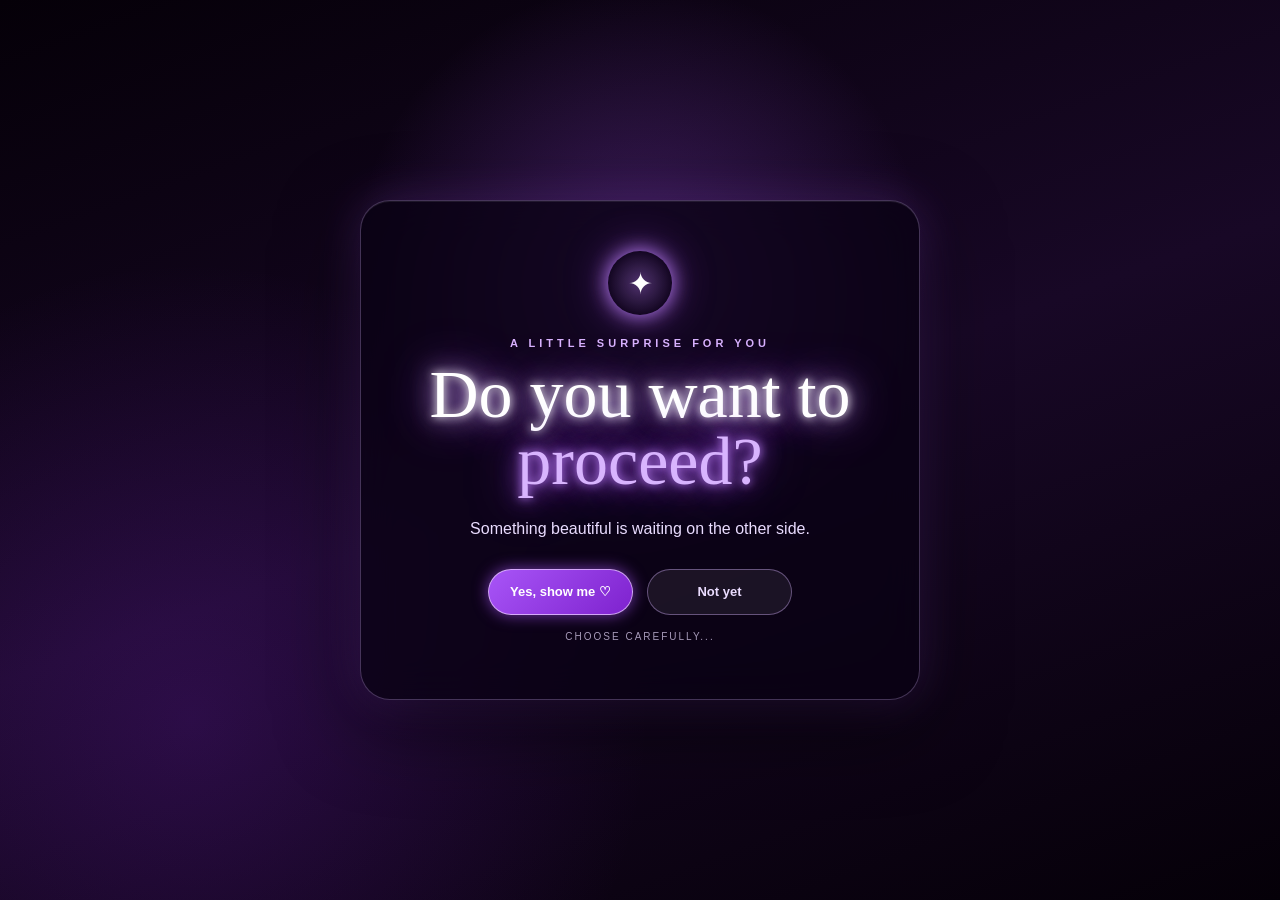
<file: index.html>
<!DOCTYPE html>
<html lang="en">

<head>

    <meta charset="UTF-8">

    <meta
        name="viewport"
        content="width=device-width, initial-scale=1.0, viewport-fit=cover"
    >

    <title>A Little Surprise</title>

    <link
        rel="stylesheet"
        href="static/css/style.css"
    >

    <style>

        /* =====================================================
           MOBILE INDEX OVERRIDE
        ===================================================== */

        * {
            box-sizing: border-box;
        }

        html,
        body {
            margin: 0;
            width: 100%;
            min-height: 100%;
        }

        body.landing {

            min-height: 100vh;
            min-height: 100dvh;

            display: flex;
            align-items: center;
            justify-content: center;

            padding:
                max(15px, env(safe-area-inset-top))
                max(15px, env(safe-area-inset-right))
                max(15px, env(safe-area-inset-bottom))
                max(15px, env(safe-area-inset-left));

            overflow: hidden;

            background:
                radial-gradient(
                    circle at 50% 30%,
                    rgba(168, 85, 247, .30),
                    transparent 32%
                ),
                radial-gradient(
                    circle at 15% 80%,
                    rgba(126, 34, 206, .22),
                    transparent 35%
                ),
                linear-gradient(
                    160deg,
                    #050008,
                    #180826 50%,
                    #050008
                );

            color: white;

            font-family:
                Arial,
                sans-serif;
        }


        /* =====================================================
           HEARTS
        ===================================================== */

        .landing .hearts {

            position: fixed;

            inset: 0;

            overflow: hidden;

            pointer-events: none;

            z-index: 0;
        }


        .landing .hearts span {

            position: absolute;

            bottom: -60px;

            color: #e9d5ff;

            text-shadow:
                0 0 8px #d8b4fe,
                0 0 18px #a855f7,
                0 0 35px rgba(168,85,247,.7);

            animation:
                floatHeart 8s linear infinite;
        }


        /* =====================================================
           CARD
        ===================================================== */

        .landing .card {

            position: relative;

            z-index: 5;

            width: min(90vw, 560px);

            padding:
                50px 40px;

            text-align: center;

            border:
                1px solid
                rgba(216,180,254,.28);

            border-radius: 30px;

            background:
                rgba(10, 2, 20, .78);

            backdrop-filter:
                blur(18px);

            -webkit-backdrop-filter:
                blur(18px);

            box-shadow:

                0 25px 80px
                rgba(0,0,0,.55),

                0 0 45px
                rgba(168,85,247,.25),

                inset 0 1px 0
                rgba(255,255,255,.08);
        }


        /* =====================================================
           SPARKLE
        ===================================================== */

        .landing .sparkle {

            width: 64px;
            height: 64px;

            margin:
                0 auto 22px;

            display: flex;

            align-items: center;
            justify-content: center;

            border-radius: 50%;

            color: #fff;

            font-size: 30px;

            background:
                radial-gradient(
                    circle,
                    rgba(192,132,252,.35),
                    transparent 70%
                );

            box-shadow:
                0 0 20px #c084fc,
                0 0 45px
                rgba(168,85,247,.45);
        }


        /* =====================================================
           EYEBROW
        ===================================================== */

        .landing .eyebrow {

            margin:
                0 0 12px;

            color:
                #d8b4fe;

            font-size:
                11px;

            font-weight:
                600;

            letter-spacing:
                4px;

            text-transform:
                uppercase;
        }


        /* =====================================================
           TITLE
        ===================================================== */

        .landing h1 {

            margin: 0;

            color: white;

            font-family:
                Georgia,
                "Times New Roman",
                serif;

            font-size:
                clamp(38px, 8vw, 68px);

            line-height:
                .98;

            font-weight:
                500;

            text-shadow:
                0 0 10px white,
                0 0 25px #d8b4fe,
                0 0 50px #a855f7;
        }


        .landing h1 span {

            color:
                #d8b4fe;

            text-shadow:
                0 0 10px #c084fc,
                0 0 25px #a855f7,
                0 0 50px rgba(168,85,247,.7);
        }


        /* =====================================================
           MESSAGE
        ===================================================== */

        .landing .message {

            max-width:
                420px;

            margin:
                22px auto 28px;

            color:
                #eadcff;

            font-size:
                16px;

            line-height:
                1.5;
        }


        /* =====================================================
           BUTTONS
        ===================================================== */

        .landing .buttons {

            display:
                flex;

            justify-content:
                center;

            align-items:
                center;

            gap:
                14px;

            width:
                100%;
        }


        .landing .btn {

            min-width:
                145px;

            min-height:
                46px;

            padding:
                12px 20px;

            border-radius:
                999px;

            font-family:
                Arial,
                sans-serif;

            font-size:
                13px;

            font-weight:
                600;

            cursor:
                pointer;

            touch-action:
                manipulation;

            -webkit-tap-highlight-color:
                transparent;

            transition:
                transform .25s ease,
                box-shadow .25s ease;
        }


        /* YES */

        .landing .btn.yes {

            color:
                white;

            border:
                1px solid
                rgba(232,202,255,.75);

            background:
                linear-gradient(
                    135deg,
                    #a855f7,
                    #7e22ce
                );

            box-shadow:
                0 0 15px
                rgba(168,85,247,.65);
        }


        /* NO */

        .landing .btn.no {

            color:
                #eadcff;

            border:
                1px solid
                rgba(216,180,254,.4);

            background:
                rgba(255,255,255,.07);
        }


        /* =====================================================
           HINT
        ===================================================== */

        .landing .hint {

            min-height:
                18px;

            margin:
                16px 0 0;

            color:
                rgba(234,220,255,.7);

            font-size:
                10px;

            letter-spacing:
                2px;

            text-transform:
                uppercase;
        }


        /* =====================================================
           MOBILE PORTRAIT
        ===================================================== */

        @media (max-width: 600px) {

            body.landing {

                padding:
                    max(12px, env(safe-area-inset-top))
                    max(12px, env(safe-area-inset-right))
                    max(12px, env(safe-area-inset-bottom))
                    max(12px, env(safe-area-inset-left));
            }


            .landing .card {

                width:
                    92vw;

                max-width:
                    430px;

                padding:
                    30px 18px 25px;

                border-radius:
                    24px;
            }


            .landing .sparkle {

                width:
                    50px;

                height:
                    50px;

                margin-bottom:
                    15px;

                font-size:
                    23px;
            }


            .landing .eyebrow {

                font-size:
                    8px;

                letter-spacing:
                    2.5px;
            }


            .landing h1 {

                font-size:
                    clamp(31px, 9vw, 43px);

                line-height:
                    1;
            }


            .landing .message {

                max-width:
                    310px;

                margin:
                    16px auto 22px;

                font-size:
                    13px;

                line-height:
                    1.45;
            }


            .landing .buttons {

                flex-direction:
                    column;

                gap:
                    10px;
            }


            .landing .btn {

                width:
                    min(78vw, 280px);

                min-width:
                    0;

                min-height:
                    46px;

                font-size:
                    12px;
            }


            .landing .hint {

                margin-top:
                    13px;

                font-size:
                    8px;

                letter-spacing:
                    1px;
            }
        }


        /* =====================================================
           VERY SMALL PHONES
        ===================================================== */

        @media (max-width: 380px) {

            .landing .card {

                width:
                    94vw;

                padding:
                    24px 14px 20px;
            }


            .landing h1 {

                font-size:
                    29px;
            }


            .landing .message {

                font-size:
                    12px;
            }


            .landing .btn {

                width:
                    82vw;

                min-height:
                    44px;
            }
        }


        /* =====================================================
           HEART ANIMATION
        ===================================================== */

        @keyframes floatHeart {

            0% {

                transform:
                    translateY(0)
                    rotate(0deg)
                    scale(.8);

                opacity:
                    0;
            }

            15% {
                opacity:
                    .8;
            }

            85% {
                opacity:
                    .5;
            }

            100% {

                transform:
                    translateY(-115vh)
                    rotate(20deg)
                    scale(1.1);

                opacity:
                    0;
            }
        }

    </style>

</head>


<body class="landing">

    <div
        class="hearts"
        aria-hidden="true"
    ></div>


    <main class="card">

        <div class="sparkle">
            ✦
        </div>


        <p class="eyebrow">
            A little surprise for you
        </p>


        <h1>
            Do you want to<br>
            <span>proceed?</span>
        </h1>


        <p class="message">
            Something beautiful is waiting on the other side.
        </p>


        <div class="buttons">

            <button
                id="yesBtn"
                class="btn yes"
            >
                Yes, show me ♡
            </button>


            <button
                id="noBtn"
                class="btn no"
            >
                Not yet
            </button>

        </div>


        <p
            id="hint"
            class="hint"
        >
            Choose carefully...
        </p>

    </main>


    <script>

        const yesBtn =
            document.getElementById("yesBtn");

        const noBtn =
            document.getElementById("noBtn");

        const hint =
            document.getElementById("hint");


        let noClicks = 0;


        const messages = [

            "Choose carefully...",

            "Are you sure?",

            "The flower is waiting...",

            "The YES button looks nicer now.",

            "You know you want to.",

            "Okay, I'll make YES even bigger.",

            "There is really only one choice now ♡"

        ];


        noBtn.addEventListener(
            "click",
            () => {

                noClicks++;

                const yesScale =
                    Math.min(
                        1 + noClicks * .12,
                        1.8
                    );

                const noScale =
                    Math.max(
                        1 - noClicks * .13,
                        .18
                    );


                yesBtn.style.transform =
                    `scale(${yesScale})`;

                noBtn.style.transform =
                    `scale(${noScale})`;

                noBtn.style.opacity =
                    Math.max(
                        1 - noClicks * .12,
                        .35
                    );


                hint.textContent =
                    messages[
                        Math.min(
                            noClicks,
                            messages.length - 1
                        )
                    ];


                if (noClicks >= 7) {

                    noBtn.textContent =
                        "Okay...";

                }

            }
        );


        yesBtn.addEventListener(
            "click",
            () => {

                window.location.href =
                    "flower.html";

            }
        );


        /* Floating hearts */

        const hearts =
            document.querySelector(".hearts");


        for (
            let i = 0;
            i < 18;
            i++
        ) {

            const h =
                document.createElement("span");


            h.textContent =
                Math.random() > .5
                    ? "♡"
                    : "✦";


            h.style.left =
                `${Math.random() * 100}%`;


            h.style.animationDelay =
                `${Math.random() * 8}s`;


            h.style.animationDuration =
                `${6 + Math.random() * 7}s`;


            h.style.fontSize =
                `${10 + Math.random() * 22}px`;


            hearts.appendChild(h);

        }

    </script>

</body>

</html>
</file>
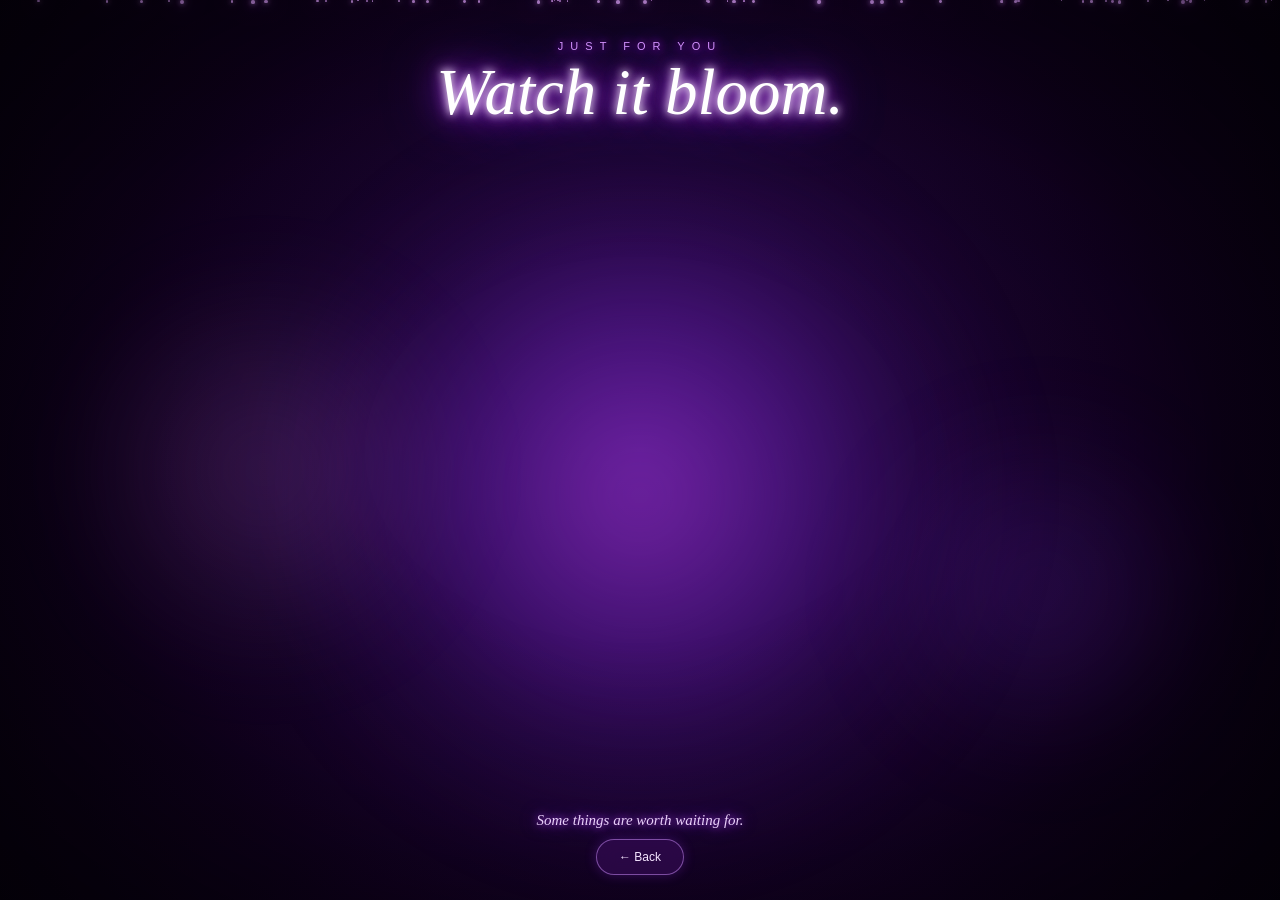
<file: flower.html>
<!DOCTYPE html>
<html lang="en">
<head>
  <meta charset="UTF-8">
  <meta name="viewport"
        content="width=device-width, initial-scale=1.0, maximum-scale=1.0, user-scalable=no">

  <title>A Purple Flower For You</title>

  <style>
    * {
      margin: 0;
      padding: 0;
      box-sizing: border-box;
    }

    html,
    body {
      width: 100%;
      height: 100%;
      overflow: hidden;
    }

    body {
      background:
        radial-gradient(circle at 50% 50%,
          #35105c 0%,
          #1d0635 35%,
          #0c0017 70%,
          #020005 100%);

      font-family: Georgia, "Times New Roman", serif;
      color: white;
    }

    .purple-glow {
      position: fixed;
      width: min(750px, 90vw);
      height: min(750px, 90vw);
      left: 50%;
      top: 55%;
      transform: translate(-50%, -50%);
      border-radius: 50%;

      background:
        radial-gradient(circle,
          rgba(190, 60, 255, 0.45),
          rgba(150, 40, 255, 0.25) 30%,
          rgba(105, 20, 190, 0.12) 50%,
          transparent 72%);

      filter: blur(35px);
      animation: purplePulse 4s ease-in-out infinite;
      pointer-events: none;
      z-index: 1;
    }

    .purple-glow-2,
    .purple-glow-3 {
      position: fixed;
      border-radius: 50%;
      pointer-events: none;
      z-index: 1;
    }

    .purple-glow-2 {
      width: 400px;
      height: 400px;
      max-width: 60vw;
      max-height: 60vw;
      left: 5%;
      top: 30%;
      background: radial-gradient(circle,
        rgba(220, 120, 255, 0.20),
        transparent 70%);
      filter: blur(50px);
      animation: floatingGlow 7s ease-in-out infinite;
    }

    .purple-glow-3 {
      width: 350px;
      height: 350px;
      max-width: 55vw;
      max-height: 55vw;
      right: 5%;
      bottom: 15%;
      background: radial-gradient(circle,
        rgba(140, 50, 255, 0.22),
        transparent 70%);
      filter: blur(50px);
      animation: floatingGlow2 9s ease-in-out infinite;
    }

    .flower-container {
      position: fixed;
      inset: 0;
      width: 100%;
      height: 100%;
      z-index: 2;
      display: flex;
      justify-content: center;
      align-items: center;
      overflow: hidden;
    }

    .flower-frame-wrapper {
      position: relative;
      width: 100%;
      height: 100%;
      display: flex;
      justify-content: center;
      align-items: center;

      filter:
        hue-rotate(120deg)
        saturate(1.65)
        brightness(0.92)
        contrast(1.08)
        drop-shadow(0 0 10px rgba(190, 60, 255, 0.75))
        drop-shadow(0 0 30px rgba(150, 40, 255, 0.55))
        drop-shadow(0 0 65px rgba(110, 20, 255, 0.35));
    }

    .flower-frame {
      position: absolute;
      width: 100%;
      height: 100%;
      border: none;
      background: transparent;
    }

    .top-content {
      position: fixed;
      top: clamp(20px, 5vh, 40px);
      left: 50%;
      transform: translateX(-50%);
      width: 90%;
      text-align: center;
      z-index: 10;
      pointer-events: none;
      animation: fadeDown 1.5s ease;
    }

    .small-text {
      font-family: Arial, sans-serif;
      font-size: clamp(8px, 1.5vw, 11px);
      letter-spacing: clamp(3px, 0.8vw, 7px);
      text-transform: uppercase;
      color: #d99aff;
      margin-bottom: 8px;
      text-shadow:
        0 0 8px #c05cff,
        0 0 20px #9b35ff,
        0 0 35px rgba(170, 60, 255, 0.8);
    }

    .top-content h1 {
      font-size: clamp(30px, 6vw, 65px);
      font-weight: 400;
      font-style: italic;
      color: white;
      line-height: 1;
      white-space: nowrap;
      text-shadow:
        0 0 8px #ffffff,
        0 0 15px #d36cff,
        0 0 35px #a52cff,
        0 0 60px rgba(150, 40, 255, 0.8);
    }

    .particles {
      position: fixed;
      inset: 0;
      z-index: 5;
      pointer-events: none;
      overflow: hidden;
    }

    .particle {
      position: absolute;
      width: 3px;
      height: 3px;
      border-radius: 50%;
      background: #e0a3ff;
      box-shadow:
        0 0 5px #e0a3ff,
        0 0 12px #bc4dff,
        0 0 25px #941fff;
      animation: floatParticle linear infinite;
    }

    .vignette {
      position: fixed;
      inset: 0;
      z-index: 6;
      pointer-events: none;
      background:
        radial-gradient(ellipse at center,
          transparent 30%,
          rgba(15, 0, 25, 0.15) 60%,
          rgba(5, 0, 10, 0.65) 100%);
    }

    .bottom-content {
      position: fixed;
      bottom: clamp(12px, 3vh, 25px);
      left: 50%;
      transform: translateX(-50%);
      width: 90%;
      z-index: 10;
      text-align: center;
      animation: fadeUp 2s ease;
    }

    .bottom-content p {
      color: #e9d0fa;
      font-size: clamp(12px, 2vw, 15px);
      font-style: italic;
      margin-bottom: 10px;
      text-shadow:
        0 0 8px #b84cff,
        0 0 18px rgba(150, 50, 255, 0.7);
    }

    .back-button {
      display: inline-block;
      padding:
        clamp(8px, 2vw, 10px)
        clamp(16px, 4vw, 22px);

      border-radius: 50px;
      border: 1px solid rgba(210, 145, 255, 0.5);
      background: rgba(85, 20, 130, 0.35);
      color: #f5e5ff;
      text-decoration: none;
      font-family: Arial, sans-serif;
      font-size: clamp(10px, 2vw, 12px);
      backdrop-filter: blur(10px);
      transition: all 0.3s ease;
      box-shadow: 0 0 12px rgba(160, 50, 255, 0.25);
    }

    .back-button:hover {
      background: rgba(155, 50, 255, 0.35);
      border-color: rgba(230, 180, 255, 0.9);
      box-shadow:
        0 0 15px rgba(200, 80, 255, 0.7),
        0 0 35px rgba(160, 40, 255, 0.45);
    }

    @keyframes purplePulse {
      0%, 100% {
        transform: translate(-50%, -50%) scale(0.88);
        opacity: 0.55;
      }

      50% {
        transform: translate(-50%, -50%) scale(1.12);
        opacity: 1;
      }
    }

    @keyframes floatingGlow {
      0%, 100% { transform: translate(0, 0); }
      50% { transform: translate(90px, -60px); }
    }

    @keyframes floatingGlow2 {
      0%, 100% { transform: translate(0, 0); }
      50% { transform: translate(-70px, -40px); }
    }

    @keyframes fadeDown {
      from {
        opacity: 0;
        transform: translate(-50%, -25px);
      }

      to {
        opacity: 1;
        transform: translate(-50%, 0);
      }
    }

    @keyframes fadeUp {
      from {
        opacity: 0;
        transform: translate(-50%, 20px);
      }

      to {
        opacity: 1;
        transform: translate(-50%, 0);
      }
    }

    @keyframes floatParticle {
      from {
        transform: translateY(110vh) scale(0.5);
        opacity: 0;
      }

      10% { opacity: 1; }
      90% { opacity: 1; }

      to {
        transform: translateY(-10vh) scale(1.3);
        opacity: 0;
      }
    }

    @media (max-width: 900px) {
      .flower-frame-wrapper {
        transform: scale(0.90);
      }
    }

    @media (max-width: 600px) {
      .flower-frame-wrapper {
        transform: scale(0.72);
        width: 140%;
        height: 140%;
      }

      .top-content {
        top: 22px;
      }

      .top-content h1 {
        font-size: 32px;
      }

      .bottom-content {
        bottom: 12px;
      }

      .bottom-content p {
        font-size: 12px;
      }
    }

    @media (max-width: 390px) {
      .flower-frame-wrapper {
        transform: scale(0.62);
        width: 155%;
        height: 155%;
      }

      .top-content h1 {
        font-size: 27px;
      }

      .bottom-content p {
        font-size: 11px;
      }
    }

    @media (max-height: 500px) and (orientation: landscape) {
      .flower-frame-wrapper {
        transform: scale(0.65);
        width: 150%;
        height: 150%;
      }

      .top-content {
        top: 10px;
      }

      .top-content h1 {
        font-size: 28px;
      }

      .bottom-content {
        bottom: 7px;
      }

      .bottom-content p {
        display: none;
      }
    }
  </style>
</head>

<body>

  <div class="purple-glow"></div>
  <div class="purple-glow-2"></div>
  <div class="purple-glow-3"></div>

  <div class="top-content">
    <div class="small-text">Just for you</div>
    <h1>Watch it bloom.</h1>
  </div>

  <div class="flower-container">
    <div class="flower-frame-wrapper">
      <iframe
        class="flower-frame"
        src="https://dev-tanay.github.io/Animated-Flower/"
        title="Purple Animated Flower"
        loading="eager">
      </iframe>
    </div>
  </div>

  <div class="particles" id="particles"></div>

  <div class="vignette"></div>

  <div class="bottom-content">
    <p>Some things are worth waiting for.</p>

    <a class="back-button" href="index.html">
      ← Back
    </a>
  </div>

  <script>
    const particles = document.getElementById("particles");

    for (let i = 0; i < 65; i++) {
      const particle = document.createElement("span");

      particle.className = "particle";
      particle.style.left = Math.random() * 100 + "%";
      particle.style.animationDuration =
        (5 + Math.random() * 9) + "s";
      particle.style.animationDelay =
        (Math.random() * 10) + "s";

      const size = 1 + Math.random() * 3;

      particle.style.width = size + "px";
      particle.style.height = size + "px";

      particles.appendChild(particle);
    }
  </script>

</body>
</html>
</file>
<file: static/css/style.css>
/* =========================================================
   PURPLE FLOWER
   FULL RESPONSIVE CSS
========================================================= */

* {
    margin: 0;
    padding: 0;
    box-sizing: border-box;
}

html,
body {
    width: 100%;
    height: 100%;
}

body {
    overflow: hidden;
    background: #030006;
    font-family: Arial, sans-serif;
}


/* =========================================================
   FLOWER PAGE
========================================================= */

.flower-page {
    position: relative;

    width: 100vw;
    height: 100vh;
    height: 100dvh;

    min-height: 100vh;
    min-height: 100dvh;

    overflow: hidden;

    background:
        radial-gradient(
            circle at 50% 55%,
            rgba(126, 34, 206, .18),
            transparent 30%
        ),
        radial-gradient(
            circle at 50% 90%,
            rgba(168, 85, 247, .15),
            transparent 35%
        ),
        #020004;

    color: white;
}


/* =========================================================
   STAR PARTICLES
========================================================= */

#particles {
    position: absolute;

    inset: 0;

    width: 100%;
    height: 100%;

    overflow: hidden;

    pointer-events: none;

    z-index: 1;
}

.particle {
    position: absolute;

    display: block;

    border-radius: 50%;

    background: #e9d5ff;

    box-shadow:
        0 0 5px #c084fc,
        0 0 12px #a855f7;

    animation:
        particleFloat linear infinite;

    opacity: 0;
}

@keyframes particleFloat {

    0% {
        transform:
            translateY(110vh)
            scale(.5);

        opacity: 0;
    }

    15% {
        opacity: .8;
    }

    80% {
        opacity: .6;
    }

    100% {
        transform:
            translateY(-20vh)
            scale(1);

        opacity: 0;
    }
}


/* =========================================================
   HEADER
========================================================= */

.intro {
    position: absolute;

    top: 30px;
    left: 0;

    width: 100%;

    z-index: 30;

    text-align: center;

    pointer-events: none;
}

.intro p {
    margin-bottom: 8px;

    color: #d8b4fe;

    font-size: 11px;

    font-weight: 600;

    letter-spacing: 5px;

    text-transform: uppercase;

    text-shadow:
        0 0 10px #c084fc,
        0 0 20px #a855f7;
}

.intro h1 {
    color: white;

    font-family:
        Georgia,
        "Times New Roman",
        serif;

    font-size:
        clamp(38px, 6vw, 68px);

    font-weight: 500;

    line-height: 1;

    text-shadow:
        0 0 8px white,
        0 0 20px #d8b4fe,
        0 0 40px #a855f7;
}


/* =========================================================
   GARDEN
========================================================= */

.garden {
    position: absolute;

    inset: 0;

    width: 100%;
    height: 100%;

    overflow: hidden;

    z-index: 5;

    perspective: 900px;
}


/* =========================================================
   STEM
========================================================= */

.stem {
    position: absolute;

    left: 50%;
    bottom: 13%;

    width: 8px;
    height: 42%;

    transform:
        translateX(-50%);

    transform-origin:
        bottom center;

    border-radius:
        100%;

    background:
        linear-gradient(
            90deg,
            #39005c,
            #c026d3 45%,
            #7e22ce 75%,
            #24003c
        );

    box-shadow:
        0 0 8px rgba(192,38,211,.8),
        0 0 18px rgba(168,85,247,.45);

    z-index: 12;

    transition:
        transform 1.1s
        cubic-bezier(.2,.8,.2,1);
}


/* =========================================================
   LEAVES
========================================================= */

.leaves {
    position: absolute;

    inset: 0;

    pointer-events: none;

    z-index: 11;
}

.leaf {
    position: absolute;

    width: 85px;
    height: 38px;

    border-radius:
        100% 0 100% 0;

    background:
        linear-gradient(
            135deg,
            #d946ef,
            #a21caf 45%,
            #4c0568
        );

    box-shadow:
        0 0 10px rgba(217,70,239,.4);

    opacity: .9;

    transition:
        transform 1.1s
        cubic-bezier(.2,.8,.2,1);
}

.leaf-left {
    left: calc(50% - 125px);
    bottom: 34%;

    transform:
        rotate(-30deg);
}

.leaf-right {
    left: calc(50% + 40px);
    bottom: 40%;

    transform:
        rotate(25deg)
        scaleX(-1);
}

.leaf-left-bottom {
    left: calc(50% - 145px);
    bottom: 22%;

    transform:
        rotate(-38deg);
}


/* =========================================================
   FLOWER HEAD
========================================================= */

.flower-head {
    position: absolute;

    left: 50%;
    bottom: 52%;

    width: 180px;
    height: 180px;

    transform:
        translateX(-50%);

    transform-origin:
        center bottom;

    z-index: 20;

    transition:
        transform 1.1s
        cubic-bezier(.2,.8,.2,1);

    cursor: pointer;

    -webkit-tap-highlight-color:
        transparent;
}


/* =========================================================
   PETALS
========================================================= */

.petals {
    position: absolute;

    inset: 0;

    transform-origin:
        center center;
}

.petal {
    position: absolute;

    left: 50%;
    top: 50%;

    width: 78px;
    height: 110px;

    margin-left: -39px;
    margin-top: -55px;

    border-radius:
        65% 65% 45% 45%;

    background:
        radial-gradient(
            ellipse at 45% 25%,
            #f5d0fe 0%,
            #e879f9 25%,
            #c026d3 55%,
            #86198f 78%,
            #4a044e 100%
        );

    box-shadow:
        inset 0 0 15px rgba(255,255,255,.2),
        0 0 15px rgba(217,70,239,.45),
        0 0 30px rgba(168,85,247,.25);

    transform-origin:
        50% 100%;
}


/* Individual petals */

.p1 {
    transform:
        rotate(0deg)
        translateY(-45px);
}

.p2 {
    transform:
        rotate(45deg)
        translateY(-45px);
}

.p3 {
    transform:
        rotate(90deg)
        translateY(-45px);
}

.p4 {
    transform:
        rotate(135deg)
        translateY(-45px);
}

.p5 {
    transform:
        rotate(180deg)
        translateY(-45px);
}

.p6 {
    transform:
        rotate(225deg)
        translateY(-45px);
}

.p7 {
    transform:
        rotate(270deg)
        translateY(-45px);
}

.p8 {
    transform:
        rotate(315deg)
        translateY(-45px);
}


/* =========================================================
   FLOWER CENTER
========================================================= */

.flower-center {
    position: absolute;

    left: 50%;
    top: 50%;

    width: 58px;
    height: 58px;

    transform:
        translate(-50%, -50%);

    border-radius:
        50%;

    background:
        radial-gradient(
            circle at 35% 30%,
            #fff7ad,
            #fde047 30%,
            #f59e0b 60%,
            #b45309 100%
        );

    border:
        4px solid
        rgba(255,255,255,.35);

    box-shadow:
        0 0 10px #fde047,
        0 0 25px #f59e0b,
        0 0 50px rgba(245,158,11,.5);

    z-index: 30;
}


/* =========================================================
   TAP HINT
========================================================= */

.tap-hint {
    position: absolute;

    left: 50%;
    top: 67%;

    transform:
        translateX(-50%);

    width: 100%;

    text-align: center;

    z-index: 40;

    color:
        rgba(216,180,254,.65);

    font-size:
        11px;

    letter-spacing:
        3px;

    text-transform:
        uppercase;

    pointer-events: none;

    text-shadow:
        0 0 10px #a855f7;
}

.tap-hint span {
    color: #d8b4fe;

    margin:
        0 8px;

    text-shadow:
        0 0 10px #c084fc,
        0 0 20px #a855f7;
}


/* =========================================================
   BOTTOM MESSAGE
========================================================= */

.bottom-message {
    position: absolute;

    left: 0;
    bottom: 24px;

    width: 100%;

    z-index: 50;

    text-align: center;

    pointer-events: none;
}

.bottom-message p {
    margin-bottom: 14px;

    color:
        #eadcff;

    font-family:
        Georgia,
        "Times New Roman",
        serif;

    font-size:
        clamp(13px, 2vw, 17px);

    font-style:
        italic;

    text-shadow:
        0 0 8px #c084fc,
        0 0 20px rgba(168,85,247,.5);
}


/* =========================================================
   BACK BUTTON
========================================================= */

.back-button {
    display: inline-flex;

    align-items: center;
    justify-content: center;

    min-width: 110px;
    min-height: 42px;

    padding:
        10px 20px;

    color:
        #f3e8ff;

    text-decoration:
        none;

    font-size:
        13px;

    border:
        1px solid
        rgba(216,180,254,.55);

    border-radius:
        999px;

    background:
        rgba(126,34,206,.18);

    box-shadow:
        0 0 12px
        rgba(168,85,247,.35);

    backdrop-filter:
        blur(8px);

    -webkit-backdrop-filter:
        blur(8px);

    transition:
        transform .25s ease,
        background .25s ease,
        box-shadow .25s ease;

    pointer-events:
        auto;

    -webkit-tap-highlight-color:
        transparent;
}

.back-button:hover {
    transform:
        translateY(-2px);

    background:
        rgba(168,85,247,.3);

    box-shadow:
        0 0 20px
        rgba(192,132,252,.65);
}

.back-button:active {
    transform:
        scale(.95);
}


/* =========================================================
   WIND ANIMATION
========================================================= */

.flower-head.wind,
.stem.wind {
    animation:
        flowerWind 1.5s
        cubic-bezier(.2,.8,.2,1);
}

@keyframes flowerWind {

    0% {
        transform:
            translateX(-50%)
            rotate(0deg);
    }

    15% {
        transform:
            translateX(-50%)
            rotate(10deg);
    }

    35% {
        transform:
            translateX(-50%)
            rotate(-13deg);
    }

    55% {
        transform:
            translateX(-50%)
            rotate(8deg);
    }

    75% {
        transform:
            translateX(-50%)
            rotate(-5deg);
    }

    100% {
        transform:
            translateX(-50%)
            rotate(0deg);
    }
}


/* =========================================================
   MOBILE PORTRAIT
========================================================= */

@media (max-width: 600px) {

    html,
    body {

        width: 100%;
        min-width: 100%;

        height: 100%;
        min-height: 100%;

        margin: 0;
        padding: 0;

        overflow: hidden;
    }


    .flower-page {

        position: fixed;

        inset: 0;

        width: 100vw;
        max-width: none;

        height: 100vh;
        height: 100dvh;

        min-height: 100vh;
        min-height: 100dvh;

        margin: 0;
        padding: 0;

        border-radius: 0;

        overflow: hidden;
    }


    .garden {

        position: absolute;

        inset: 0;

        width: 100vw;
        height: 100dvh;

        overflow: hidden;
    }


    #particles {

        position: absolute;

        inset: 0;

        width: 100%;
        height: 100%;
    }


    /* Header */

    .intro {

        top:
            max(
                16px,
                env(safe-area-inset-top)
            );

        padding:
            0 12px;
    }


    .intro p {

        margin-bottom:
            7px;

        font-size:
            8px;

        letter-spacing:
            3.5px;
    }


    .intro h1 {

        font-size:
            clamp(
                31px,
                9.5vw,
                46px
            );

        white-space:
            nowrap;
    }


    /* Flower */

    .flower-head {

        width:
            clamp(
                125px,
                42vw,
                180px
            );

        height:
            clamp(
                125px,
                42vw,
                180px
            );

        left:
            50%;

        bottom:
            27%;

        transform:
            translateX(-50%)
            scale(.92);
    }


    .stem {

        width:
            6px;

        height:
            40%;

        bottom:
            11%;
    }


    /* Leaves */

    .leaf {

        width:
            clamp(
                58px,
                22vw,
                85px
            );

        height:
            clamp(
                27px,
                10vw,
                38px
            );
    }


    .leaf-left {

        left:
            calc(50% - 105px);

        bottom:
            31%;
    }


    .leaf-right {

        left:
            calc(50% + 32px);

        bottom:
            37%;
    }


    .leaf-left-bottom {

        left:
            calc(50% - 115px);

        bottom:
            20%;
    }


    /* Tap */

    .tap-hint {

        top:
            64%;

        font-size:
            8px;

        letter-spacing:
            2px;
    }


    .tap-hint span {

        margin:
            0 5px;
    }


    /* Bottom */

    .bottom-message {

        bottom:
            max(
                10px,
                env(safe-area-inset-bottom)
            );

        padding:
            0 12px;
    }


    .bottom-message p {

        margin-bottom:
            9px;

        font-size:
            clamp(
                11px,
                3.2vw,
                15px
            );
    }


    .back-button {

        min-width:
            100px;

        min-height:
            40px;

        padding:
            9px 18px;

        font-size:
            12px;
    }
}


/* =========================================================
   SMALL PORTRAIT PHONES
========================================================= */

@media (max-width: 380px) {

    .intro {

        top:
            max(
                12px,
                env(safe-area-inset-top)
            );
    }


    .intro p {

        font-size:
            7px;

        letter-spacing:
            3px;
    }


    .intro h1 {

        font-size:
            29px;
    }


    .flower-head {

        width:
            130px;

        height:
            130px;

        bottom:
            28%;

        transform:
            translateX(-50%)
            scale(.85);
    }


    .petal {

        width:
            58px;

        height:
            82px;

        margin-left:
            -29px;

        margin-top:
            -41px;
    }


    .flower-center {

        width:
            43px;

        height:
            43px;

        border-width:
            3px;
    }


    .stem {

        width:
            5px;

        height:
            39%;
    }


    .leaf-left {

        left:
            calc(50% - 88px);
    }


    .leaf-right {

        left:
            calc(50% + 28px);
    }


    .leaf-left-bottom {

        left:
            calc(50% - 96px);
    }


    .tap-hint {

        top:
            65%;

        font-size:
            7px;

        letter-spacing:
            1.5px;
    }


    .bottom-message {

        bottom:
            7px;
    }


    .bottom-message p {

        font-size:
            10px;

        margin-bottom:
            7px;
    }


    .back-button {

        min-width:
            90px;

        min-height:
            36px;

        padding:
            7px 15px;

        font-size:
            11px;
    }
}


/* =========================================================
   LANDSCAPE PHONES
========================================================= */

@media (max-height: 550px) and (orientation: landscape) {

    .intro {

        top:
            10px;
    }


    .intro p {

        font-size:
            7px;

        letter-spacing:
            3px;

        margin-bottom:
            4px;
    }


    .intro h1 {

        font-size:
            27px;
    }


    .flower-head {

        width:
            125px;

        height:
            125px;

        bottom:
            16%;

        transform:
            translateX(-50%)
            scale(.7);
    }


    .stem {

        height:
            45%;

        bottom:
            5%;
    }


    .tap-hint {

        top:
            63%;

        font-size:
            7px;
    }


    .bottom-message {

        bottom:
            6px;
    }


    .bottom-message p {

        margin-bottom:
            5px;

        font-size:
            10px;
    }


    .back-button {

        min-height:
            30px;

        padding:
            5px 15px;

        font-size:
            10px;
    }
}


/* =========================================================
   REDUCED MOTION
========================================================= */

@media (prefers-reduced-motion: reduce) {

    *,
    *::before,
    *::after {

        animation-duration:
            .01ms !important;

        animation-iteration-count:
            1 !important;

        scroll-behavior:
            auto !important;

        transition-duration:
            .01ms !important;
    }
}
</file>
